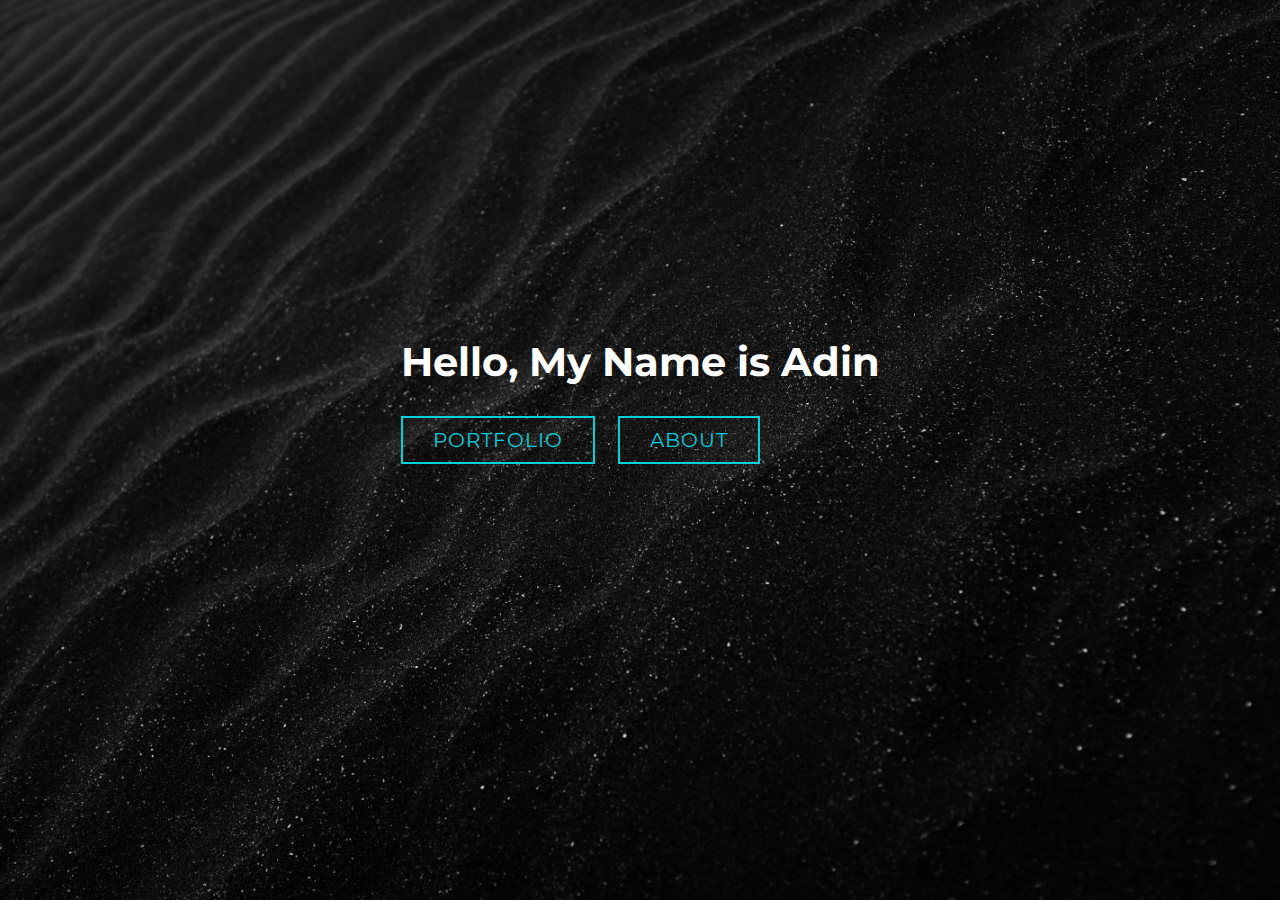
<file: personal_site/index.html>
<!DOCTYPE html>
<html lang="en">
    <head>
        <title>My Website</title>
        <meta charset="utf-8">
        <meta name="viewport" contents="width=device=width, initial-scale=1.0">
        <link rel="stylesheet" href="style.css">
    </head>
    <body>
        <!-- Hero Section -->
        <section id="hero">
            <div class="hero container" style="margin-top: -150px">
                <div>
                    <h1>Hello, My Name is Adin</h1>
                    <a href="portfolio.html" type="button" class="cta">Portfolio</a>
                    <a href="about.html" type="button" class="cta" style="margin-left:20px">About</a>
                </div>
            </div>
        </section>
        <!-- End Hero Section -->
    </body>
</html>
</file>
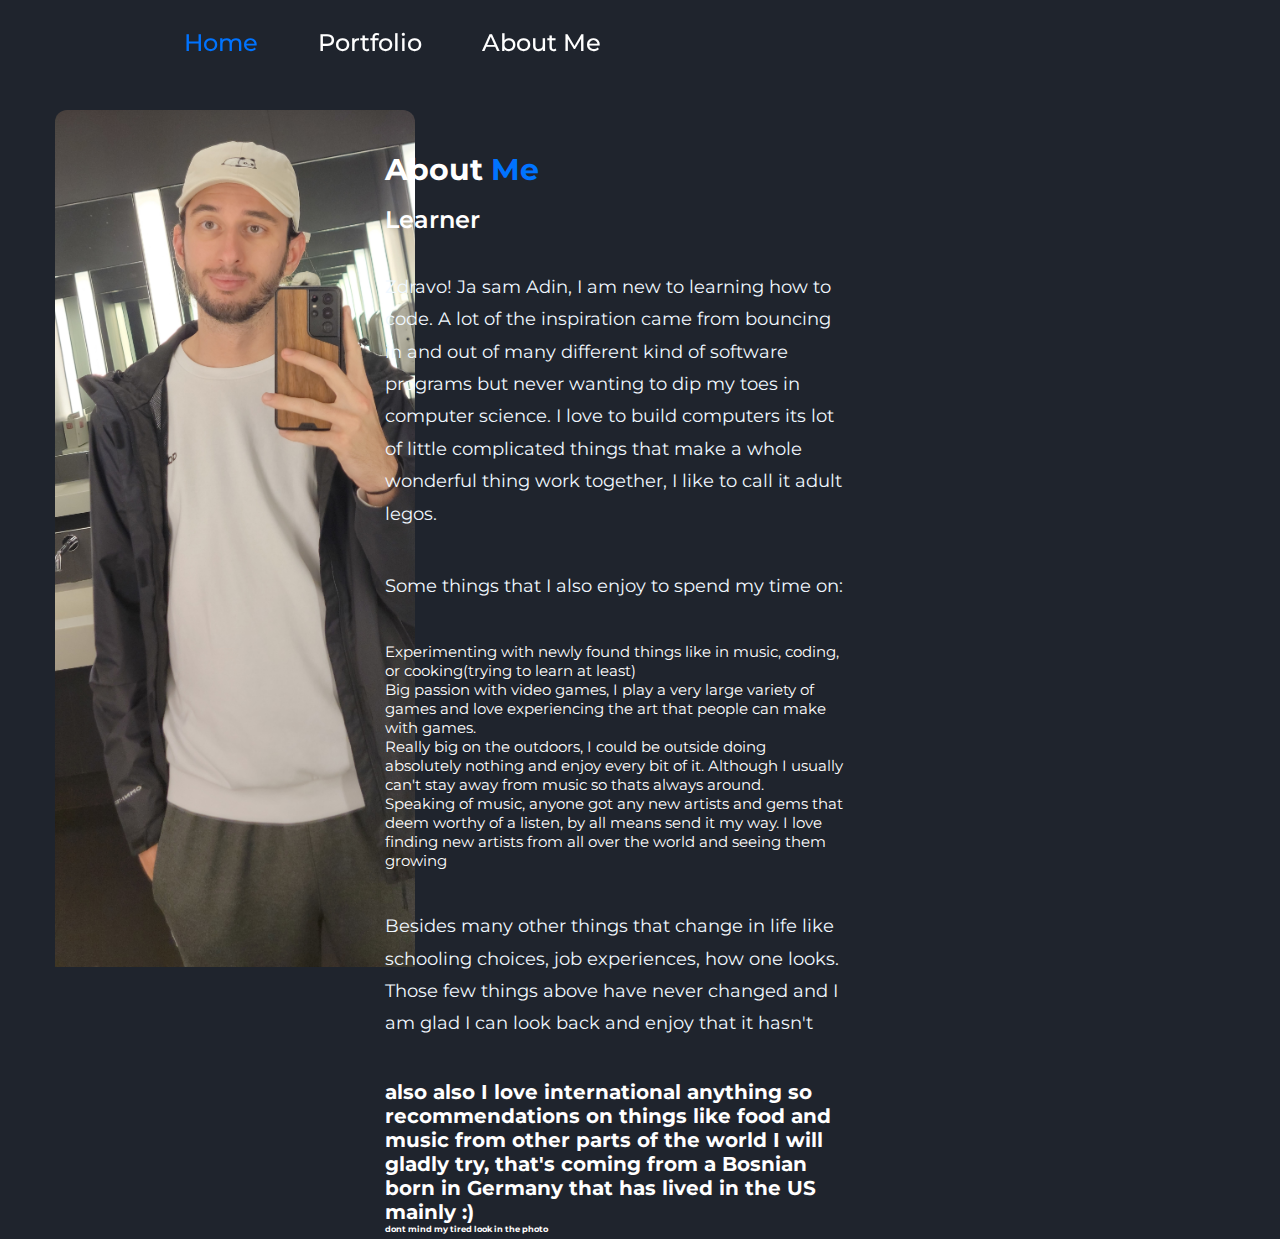
<file: personal_site/about.html>
<!DOCTYPE html>
<html lang="en">
    <head>
        <title>My Website</title>
        <meta charset="utf-8">
        <meta name="viewport" contents="width=device=width, initial-scale=1.0">
        <link rel="stylesheet" href="style.css">
    </head>
    <body>
        <header>
            <ul class="navbar">
                <li><a href="index.html" class="active">Home</a></li>
                <li><a href="portfolio.html">Portfolio</a></li>
                <li><a href="about.html">About Me</a></li>
            </ul>
        </header>
        <!-- About Me Section -->
        <section class="about" id="about">
            <div class="about-img">
                <img src="images/me.jpg" alt="Adin" style="width: 430px;">
            </div>
            <div class="about-text">
                <h2>About <span>Me</span></h2>
                <h4>Learner</h4>
                <p>Zdravo! Ja sam Adin, I am new to learning how to code. A lot of the inspiration came from bouncing in and out of many different kind of software programs but never wanting to dip my toes in computer science. I love to build computers its lot of little complicated things that make a whole wonderful thing work together, I like to call it adult legos.</p>
                <p>Some things that I also enjoy to spend my time on:
                    <ul style="font-size: 15px; gap: 15px;">
                        <li>Experimenting with newly found things like in music, coding, or cooking(trying to learn at least)</li>
                        <li>Big passion with video games, I play a very large variety of games and love experiencing the art that people can make with games.</li>
                        <li>Really big on the outdoors, I could be outside doing absolutely nothing and enjoy every bit of it. Although I usually can't stay away from music so thats always around.</li>
                        <li>Speaking of music, anyone got any new artists and gems that deem worthy of a listen, by all means send it my way. I love finding new artists from all over the world and seeing them growing</li>
                    </ul>
                </p>
                <p>Besides many other things that change in life like schooling choices, job experiences, how one looks. Those few things above have never changed and I am glad I can look back and enjoy that it hasn't</p>
                <h1>also also I love international anything so recommendations on things like food and music from other parts of the world I will gladly try, that's coming from a Bosnian born in Germany that has lived in the US mainly :)</h1>
                <h5>dont mind my tired look in the photo</h5>
            </div>
        </section>
        <!-- End About Me Section -->
    </body>
</html>
</file>
<file: personal_site/style.css>
@import url('https://fonts.googleapis.com/css2?family=Montserrat:wght@300;400;700&display=swap');
* {
    margin: 0;
    padding: 0;
    box-sizing: border-box;
    text-decoration: none;
    border: none;
    outline: none;
    scroll-behavior: smooth;
    font-family: 'Montserrat', sans-serif;
    list-style: none;
}
:root {
    --bg-color: #1f242d;
    --second-bg-color: #323946;
    --text-color: #fff;
    --main-color: rgb(0, 115, 255);
}
html {
    font-size: 62.5%;
    overflow-x: hidden;
    font-family: 'Montserrat', sans-serif;
}
body {
    background: var(--bg-color);
    color: var(--text-color);
}
header {
    position: fixed;
    width: 100%;
    top: 0;
    right: 0;
    z-index: 1000;
    display: flex;
    align-items: center;
    justify-content: space-between;
    background: transparent;
    padding: 28px 12%;
    transition: all .50s ease;
}
section {
    min-height: 100vh;
    padding: 10rem 9% 2rem;
}
a {
    text-decoration: none;
}
span {
    color: var(--main-color);
}
.navbar {
    display: flex;
}
.navbar a {
    color: var(--text-color);
    font-size: 24px;
    font-weight: 500;
    padding: 5px 0;
    margin: 0px 30px;
    transition: all .50s ease;
}
.navbar a:hover {
    color: var(--main-color);
}
.navbar a.active {
    color: var(--main-color);
}
.main {
    display: flex;
    align-items: center;
}
.main a {
    margin-right: 25px;
    margin-left: 10px;
    color: var(--text-color);
    font-size: 1.1rem;
    font-weight: 500;
    transition: all .50s ease;
}
.container {
    min-height: 100vh;
    width: 100%;
    display: flex;
    align-items: center;
    justify-content: center;
}
.section-title {
    font-size: 4rem;
    font-weight: 300;
    color: black;
    margin-bottom: 10px;
    text-transform: uppercase;
    letter-spacing: .2rem;
    text-align: center;
}
.section-title span {
    color: aqua;
}
/* Hero Section */
#hero {
    background-image: url(images/pexels-adrien-olichon-2387793.jpg);
    background-size: cover;
    background-position: top center;
    position: relative;
}
#hero::after {
    content: '';
    position: absolute;
    left: 0;
    top: 0;
    height: 100%;
    width: 100%;
    background-color: black;
    opacity: .7;
    z-index: -1;
}
#hero h1{
    display: block;
    width: fit-content;
    font-size: 4rem;
    position: relative;
    color: white;
}
#hero .cta {
    display: inline-block;
    padding: 10px 30px;
    color: rgb(0, 210, 221);
    background-color: transparent;
    border: 2px solid rgb(0, 210, 221);
    font-size: 2rem;
    text-transform: uppercase;
    letter-spacing: .1rem;
    margin-top: 30px;
    transition: .3s ease background-color;
    transition-property: background-color, color;
}
#hero .cta:hover {
    color: white;
    background-color: rgb(0, 194, 204);
}
/* End Hero Section */

/* Projects Section */
* {
    margin: 0;
    padding: 0;
    box-sizing: border-box;
    text-decoration: none;
    border: none;
    outline: none;
    scroll-behavior: smooth;
    font-family: 'Montserrat', sans-serif;
}
:root {
    --bg-color: #1f242d;
    --second-bg-color: #323946;
    --text-color: #fff;
    --main-color: rgb(0, 115, 255);
}
html {
    font-size: 62.5%;
    overflow-x: hidden;
}
body {
    background: var(--bg-color);
    color: var(--text-color);
}
section {
    min-height: 100vh;
    padding: 10rem 9% 2rem;
}
span {
    color: var(--main-color);
}
.portfolio {
    background: var(--second-bg-color);
}
.portfolio h2 {
    margin-bottom: 4rem;
}
.portfolio-container {
    display: grid;
    align-items: center;
    gap: 2.5rem;
    padding: 50px;
    width: 45%;
    float: right;
    width: 45%;
    float: left;
}
#box3 {
    margin-top: -150px;
}
#box4 {
    margin-top: -50px;
}
.portfolio-container .portfolio-box {
    position: relative;
    border-radius: 2rem;
    box-shadow: 0 0 1rem var(--bg-color);
    overflow: hidden;
    display: flex;
}
.portfolio-box img {
    width: 100%;
    transition: .5s ease;
}
.portfolio-box:hover img {
    transform: scale(1.1);
}
.portfolio-box .portfolio-layer {
    position: absolute;
    bottom: 0;
    left: 0;
    width: 100%;
    height: 100%;
    background: linear-gradient(rgba(0, 0, 0, .1), var(--main-color));
    display: flex;
    justify-content: center;
    align-items: center;
    flex-direction: column;
    text-align: center;
    padding: 0 4rem;
    transform: translateY(100%);
    transition: .5s ease;
}
.portfolio-box:hover .portfolio-layer {
    transform: translateY(0);
}
.portfolio-layer h4 {
    font-size: 3rem;
}
.portfolio-layer p {
    font-size: 1.6rem;
    margin: .3rem 0 1rem;
}
/* End Projects Section */

/* About Me Section */
.about {
    display: grid;
    grid-template-columns: repeat(3, 1fr);
    gap: 2rem;
    padding:5px;
    margin-top: 50px;
    position:absolute;
}
.about-img {
    max-width: 430px;
    height: auto;
    border-radius: 12px;
    margin-left: 50px;
    margin-top: 55px;
    overflow: hidden;
}
.about-text {
    margin-top: 100px;
    margin-left: -50px;
}
.about-text h2 {
    font-size: 30px;
    line-height: 1;
}
.about-text h4 {
    font-size: 24px;
    font-weight: 600;
    color: white;
    line-height: 1.7;
    margin: 15px 0 30px;
}
.about-text p {
    color: aliceblue;
    font-size: 18px;
    line-height: 1.8;
    margin-bottom: 4rem;
}
/* End About Me Section */
</file>
